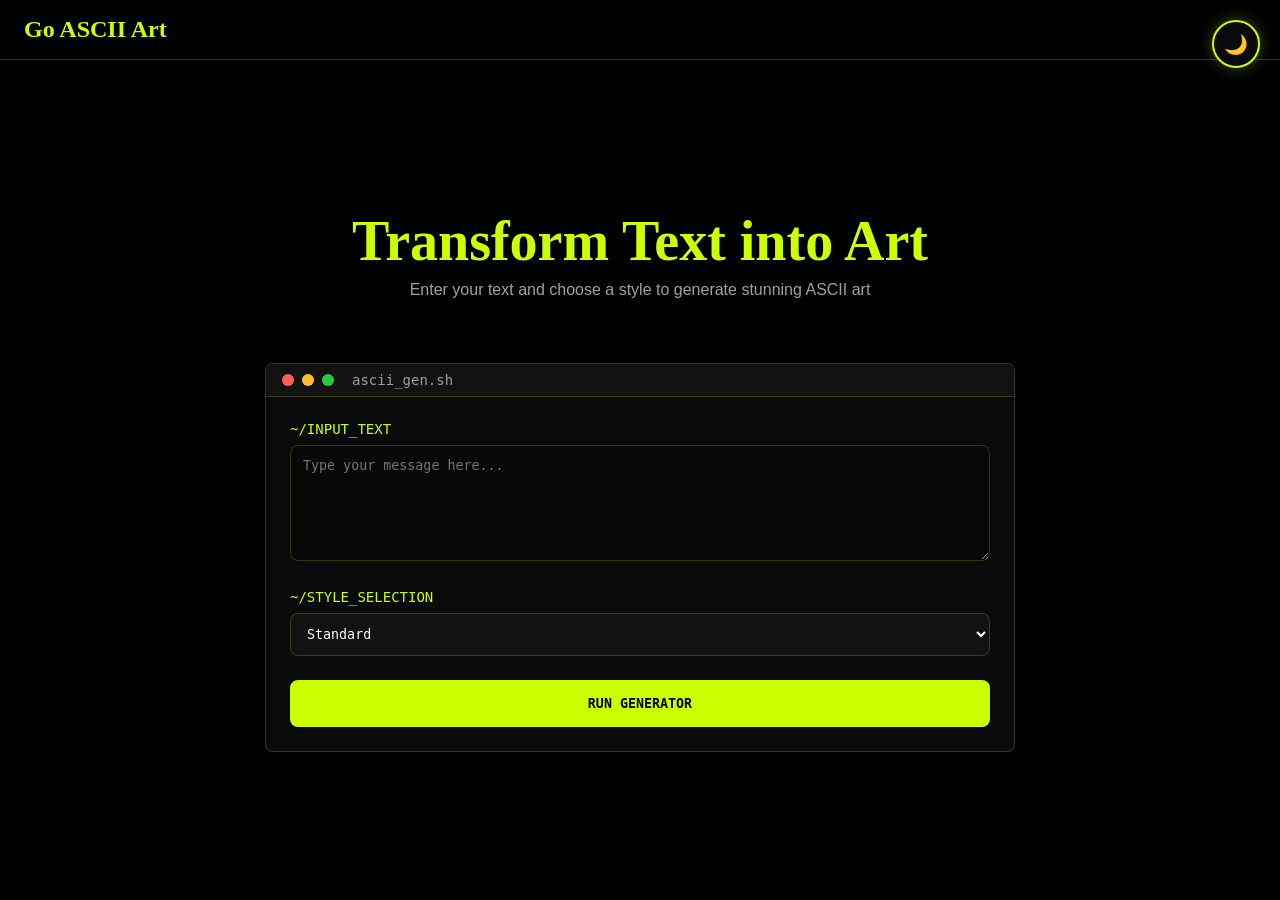
<file: index.html>
<!DOCTYPE html>
<html lang="en">
<head>
    <meta charset="UTF-8">
    <meta name="viewport" content="width=device-width, initial-scale=1.0">
    <title>Go ASCII Art Generator</title>
    <link rel="stylesheet" href="assets/css/styles.css">
</head>
<body>
    <nav class="navbar">
        <div class="container">
            <a class="navbar-brand" href="/">Go ASCII Art</a>
        </div>
    </nav>

    <button id="theme-toggle" class="theme-toggle-btn" aria-label="Toggle theme">🌙</button>

    <main class="main-container">
        <div class="hero-section">
            <h1 class="hero-title">Transform Text into Art</h1>
            <p class="hero-subtitle">Enter your text and choose a style to generate stunning ASCII art</p>
        </div>

        <section class="terminal-window">
            <div class="terminal-header">
                <div class="dot dot-red"></div>
                <div class="dot dot-yellow"></div>
                <div class="dot dot-green"></div>
                <span class="terminal-title">ascii_gen.sh</span>
            </div>
            <div class="terminal-body">
                <form action="/Go-ASCII-Art" method="POST">
                    <div class="form-group">
                        <label for="input-text" class="form-label">~/input_text</label>
                        <textarea
                            id="input-text"
                            name="input-text"
                            class="terminal-input"
                            rows="6"
                            placeholder="Type your message here..."
                            required></textarea>
                    </div>
                    <div class="form-group">
                        <label for="banner" class="form-label">~/style_selection</label>
                        <select id="banner" name="banner" class="banner-select">
                            <option value="standard" selected>Standard</option>
                            <option value="shadow">Shadow</option>
                            <option value="thinkertoy">Thinkertoy</option>
                        </select>
                    </div>
                    <button type="submit" class="btn-generate">RUN GENERATOR</button>
                </form>
            </div>
        </section>
    </main>

    <script>
        const themeToggle = document.getElementById('theme-toggle');
        const body = document.body;

        if (localStorage.getItem('theme') === 'light') {
            body.classList.add('light-theme');
            themeToggle.textContent = '☀️';
        }

        themeToggle.addEventListener('click', () => {
            body.classList.toggle('light-theme');
            const isLight = body.classList.contains('light-theme');
            localStorage.setItem('theme', isLight ? 'light' : 'dark');
            themeToggle.textContent = isLight ? '☀️' : '🌙';
        });
    </script>
</body>
</html>
</file>
<file: assets/css/styles.css>
:root {
    /* Color Palette - Dark (Obsidian & Neon Lime) */
    --color-bg: #000000;
    --color-surface: #0a0a0a;
    --color-surface-raised: #121212;
    --color-brand: #ccff00;
    --color-brand-glow: rgba(204, 255, 0, 0.3);
    --color-text: #ffffff;
    --color-text-secondary: #a0a0a0;
    --color-border: rgba(204, 255, 0, 0.2);
    --color-error: #ff4d4d;

    /* Spacing Scale */
    --space-1: 0.25rem;
    --space-2: 0.5rem;
    --space-3: 0.75rem;
    --space-4: 1rem;
    --space-6: 1.5rem;
    --space-8: 2rem;
    --space-12: 3rem;

    /* Fluid Typography */
    --text-xs: clamp(0.75rem, 1.5vw, 0.875rem);
    --text-sm: clamp(0.875rem, 2vw, 1rem);
    --text-base: clamp(1rem, 2.5vw, 1.125rem);
    --text-lg: clamp(1.25rem, 3vw, 1.5rem);
    --text-xl: clamp(1.5rem, 4vw, 2rem);
    --text-2xl: clamp(2rem, 6vw, 3.5rem);

    /* Radii & Shadows */
    --radius-md: 8px;
    --radius-lg: 16px;
    --shadow-lg: 0 20px 40px rgba(0, 0, 0, 0.8);

    --transition-base: 0.3s cubic-bezier(0.4, 0, 0.2, 1);
}

.light-theme {
    --color-bg: #ffffff;
    --color-surface: #f5f5f5;
    --color-surface-raised: #eeeeee;
    --color-brand: #ff8c00;
    --color-brand-glow: rgba(255, 140, 0, 0.2);
    --color-text: #000000;
    --color-text-secondary: #666666;
    --color-border: rgba(255, 140, 0, 0.3);
    --color-error: #ef4444;
}

* {
    margin: 0;
    padding: 0;
    box-sizing: border-box;
}

body {
    font-family: 'Inter', -apple-system, BlinkMacSystemFont, sans-serif;
    background-color: var(--color-bg);
    color: var(--color-text);
    min-height: 100vh;
    transition: background-color var(--transition-base), color var(--transition-base);
    display: flex;
    flex-direction: column;
}

/* Navbar */
.navbar {
    display: flex;
    justify-content: space-between;
    align-items: center;
    padding: var(--space-4) var(--space-6);
    background: rgba(0, 0, 0, 0.1);
    backdrop-filter: blur(10px);
    border-bottom: 1px solid var(--color-border);
}

.navbar-brand {
    font-family: 'Pacifico', cursive;
    font-size: var(--text-lg);
    background: var(--color-brand);
    -webkit-background-clip: text;
    -webkit-text-fill-color: transparent;
    text-decoration: none;
    font-weight: bold;
}

/* Theme Toggle - Fixed Floating Button */
.theme-toggle-btn {
    position: fixed;
    top: 20px;
    right: 20px;
    z-index: 1000;
    width: 48px;
    height: 48px;
    border-radius: 50%;
    border: 2px solid var(--color-brand);
    background: var(--color-surface);
    color: var(--color-brand);
    cursor: pointer;
    display: flex;
    align-items: center;
    justify-content: center;
    font-size: 1.2rem;
    transition: all var(--transition-base);
    box-shadow: 0 0 15px var(--color-brand-glow);
}

.theme-toggle-btn:hover {
    transform: scale(1.1) rotate(15deg);
    background: var(--color-brand);
    color: var(--color-bg);
}

/* Main Layout */
.main-container {
    flex: 1;
    display: flex;
    flex-direction: column;
    align-items: center;
    justify-content: center;
    padding: var(--space-8);
    gap: var(--space-8);
}


.hero-section {
    text-align: center;
    margin-bottom: var(--space-8);
}

.hero-title {
    font-family: 'Pacifico', cursive;
    font-size: var(--text-2xl);
    color: var(--color-brand);
    margin-bottom: var(--space-2);
}

.hero-subtitle {
    color: var(--color-text-secondary);
    font-size: var(--text-sm);
}

/* Terminal Style Generator */
.terminal-window {
    background: var(--color-surface);
    border: 1px solid var(--color-border);
    border-radius: var(--radius-md);
    box-shadow: var(--shadow-lg);
    width: 100%;
    max-width: 750px;
    overflow: hidden;
    transition: transform var(--transition-base);
}

.terminal-header {
    background: var(--color-surface-raised);
    padding: var(--space-2) var(--space-4);
    display: flex;
    align-items: center;
    gap: 8px;
    border-bottom: 1px solid var(--color-border);
}

.dot {
    width: 12px;
    height: 12px;
    border-radius: 50%;
}
.dot-red { background: #ff5f56; }
.dot-yellow { background: #ffbd2e; }
.dot-green { background: #27c93f; }

.terminal-title {
    margin-left: 10px;
    font-family: 'JetBrains Mono', monospace;
    font-size: var(--text-xs);
    color: var(--color-text-secondary);
}

.terminal-body {
    padding: var(--space-6);
}

.form-group {
    margin-bottom: var(--space-6);
}

.form-label {
    display: block;
    font-family: 'JetBrains Mono', monospace;
    font-size: var(--text-xs);
    color: var(--color-brand);
    text-transform: uppercase;
    margin-bottom: var(--space-2);
}

.terminal-input {
    width: 100%;
    background: rgba(0, 0, 0, 0.2);
    border: 1px solid var(--color-border);
    color: var(--color-text);
    font-family: 'JetBrains Mono', monospace;
    padding: var(--space-3);
    border-radius: var(--radius-md);
    outline: none;
    transition: border-color var(--transition-base);
}

.terminal-input:focus {
    border-color: var(--color-brand);
    box-shadow: 0 0 10px var(--color-brand-glow);
}

.banner-select {
    width: 100%;
    padding: var(--space-3);
    background: var(--color-surface-raised);
    color: var(--color-text);
    border: 1px solid var(--color-border);
    border-radius: var(--radius-md);
    font-family: 'JetBrains Mono', monospace;
    cursor: pointer;
}

.btn-generate {
    width: 100%;
    padding: var(--space-4);
    background: var(--color-brand);
    color: var(--color-bg);
    border: none;
    border-radius: var(--radius-md);
    font-family: 'JetBrains Mono', monospace;
    font-weight: bold;
    cursor: pointer;
    transition: opacity var(--transition-base), transform var(--transition-base);
}

.btn-generate:hover {
    opacity: 0.9;
    transform: translateY(-2px);
}

/* Result Page */
.result-container {
    text-align: center;
    width: 100%;
    max-width: 900px;
}

.ascii-output {
    font-family: 'JetBrains Mono', monospace;
    font-size: var(--text-xs);
    color: var(--color-brand);
    background: #000;
    padding: var(--space-6);
    border-radius: var(--radius-md);
    border: 1px solid var(--color-border);
    overflow-x: auto;
    white-space: pre;
    text-align: left;
    box-shadow: inset 0 0 20px rgba(0,0,0,0.5);
}

.light-theme .ascii-output {
    background: #111; /* Keep output area dark for better ASCII contrast */
    color: #ff8c00;
}

.action-buttons {
    display: flex;
    justify-content: center;
    gap: var(--space-4);
    margin-top: var(--space-6);
}

.btn-secondary {
    padding: var(--space-3) var(--space-6);
    background: transparent;
    border: 1px solid var(--color-brand);
    color: var(--color-brand);
    text-decoration: none;
    border-radius: var(--radius-md);
    font-family: 'JetBrains Mono', monospace;
    font-size: var(--text-sm);
    cursor: pointer;
    transition: all var(--transition-base);
}

.btn-secondary:hover {
    background: var(--color-brand);
    color: var(--color-bg);
}

/* Error Page */
.error-card {
    background: var(--color-surface);
    border: 2px solid var(--color-brand);
    border-radius: var(--radius-lg);
    padding: var(--space-12);
    text-align: center;
    max-width: 500px;
    box-shadow: var(--shadow-lg);
}

.error-image {
    width: 250px;
    height: 250px;
    border-radius: 50%;
    border: 5px solid var(--color-brand);
    margin: 0 auto var(--space-6);
    overflow: hidden;
    box-shadow: 0 0 30px var(--color-brand-glow);
}

.error-image img {
    width: 100%;
    height: 100%;
    object-fit: cover;
}

.error-code {
    font-family: 'JetBrains Mono', monospace;
    font-size: var(--text-2xl);
    color: var(--color-error);
    margin-bottom: var(--space-2);
}

.error-message {
    color: var(--color-text-secondary);
    margin-bottom: var(--space-8);
}

@media (max-width: 768px) {
    .main-container { padding: var(--space-4); }
    .hero-title { font-size: var(--text-xl); }
}
</file>
